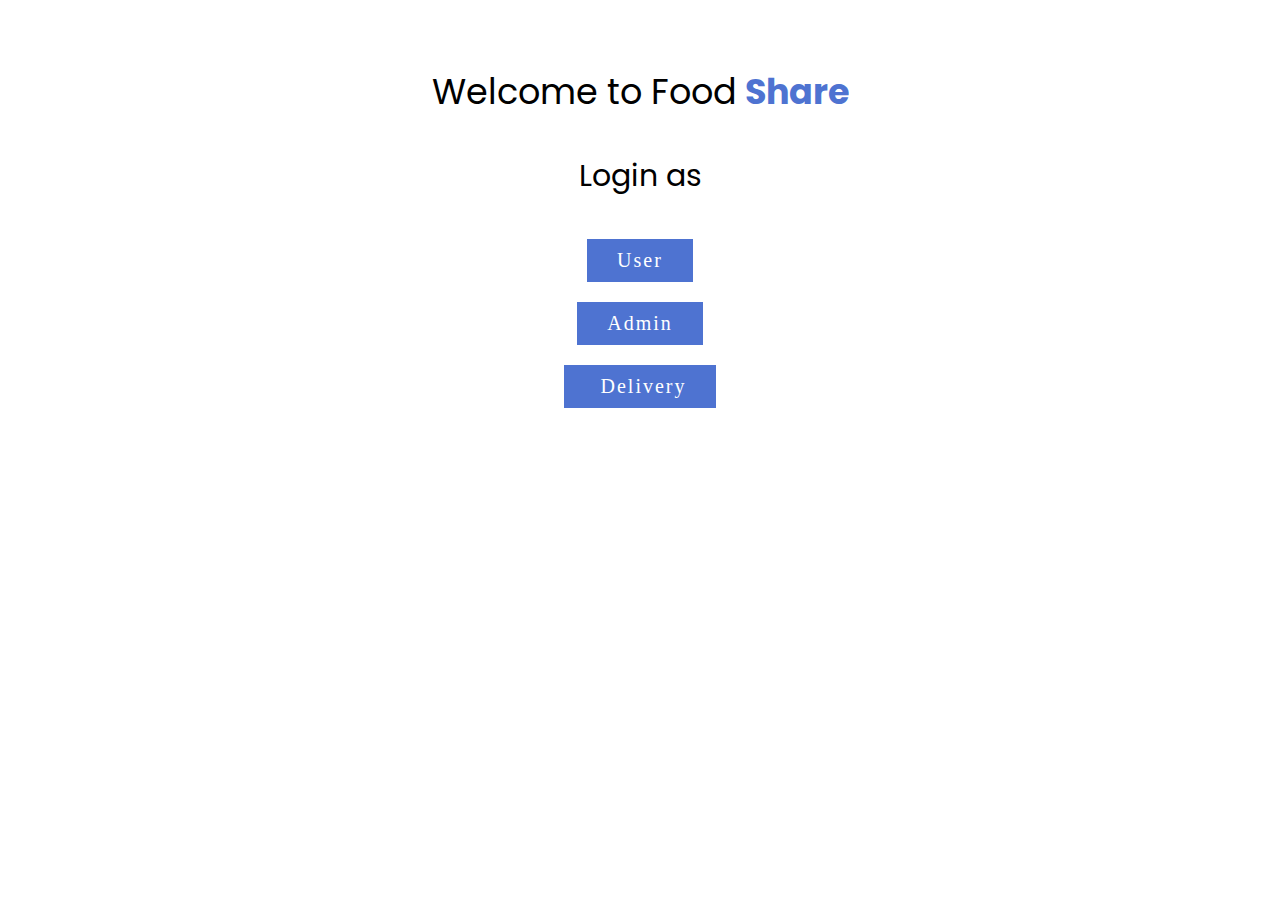
<file: index.html>
<!DOCTYPE html>
<html lang="en">
<head>
    <meta charset="UTF-8">
    <meta http-equiv="X-UA-Compatible" content="IE=edge">
    <meta name="viewport" content="width=device-width, initial-scale=1.0">
    <title>Document</title>
    
    <link rel="stylesheet" href="https://cdnjs.cloudflare.com/ajax/libs/font-awesome/6.3.0/css/all.min.css">
    <link rel="stylesheet" href="https://cdnjs.cloudflare.com/ajax/libs/font-awesome/6.2.1/css/all.min.css">
    <link rel="stylesheet" href="https://cdnjs.cloudflare.com/ajax/libs/font-awesome/4.7.0/css/font-awesome.min.css">
    <!-- <link rel="stylesheet" href="home.css"> -->
</head>
<style>
@import url('https://fonts.googleapis.com/css2?family=Poppins:ital,wght@0,200;0,300;0,500;0,700;0,800;1,400;1,600&display=swap');
    


    .logo{
        padding-top: 30px;
        font-size: 35px;
        text-align: center;
        font-family: 'Poppins', sans-serif;

    }
    .para{
        text-align: center;
        font-size: 30px;
        font-family: 'Poppins', sans-serif;

    }
    a{
        /* text-align: center; */
        display: inline-block;
  /* font-size: 1em; */
  font-size: 20px;
  background:#4e73d1;
  padding: 10px 30px;
  /* text-transform: uppercase; */
  text-decoration: none;
  font-weight: 500;
  margin:10px auto 10px auto;
  color: #fff;
  letter-spacing: 2px;
  transition: 0.2s;
    }
    a:hover {
     letter-spacing: 6px;
    }
    .log{
        /* width: 50%; */
        margin: auto;
        display:grid;
        align-items: center;
        
    
        /* border: 1px solid black; */
        /* align-items: center; */
        
    }
    .add{
        margin: auto;
        display:inline-block;
        align-items:center;
        padding-left: 540px;
    }
    #delivery{

    }
    /* .log img{
        margin: auto;
        width: auto;
        height: auto;
    } */

@media only screen and (max-width: 768px) {
    .logo{
        font-size: 30px;
        padding:50px 50px 20px 50px;
    }
    .para{
        font-size: 20px;
    }
    a{
        font-size: 18px;
    }
    .add{
        margin: auto;
        display:inline-block;
        align-items:center;
        padding-left: 30px;
    }
}
</style>
<body>
    <p class="logo"> Welcome to Food <b style="color: #4e73d1; ">Share</b></p>
    <p class="para"> Login as</p>
<div class="log">
    <!-- <img src="userlog.jpg" alt=""> -->
    <a href="signup.php">User </a>
    <a href="admin/signup.php">Admin</a>
    <i class="fa-solid fa-moped"></i>
 
    <a href="delivery/deliverysignup.php" id="delivery">    <i class="fa-regular fa-moped"></i> Delivery</a>
   
  
</div>

<div class="add">
 
</div>


    
</body>
</html>
</file>
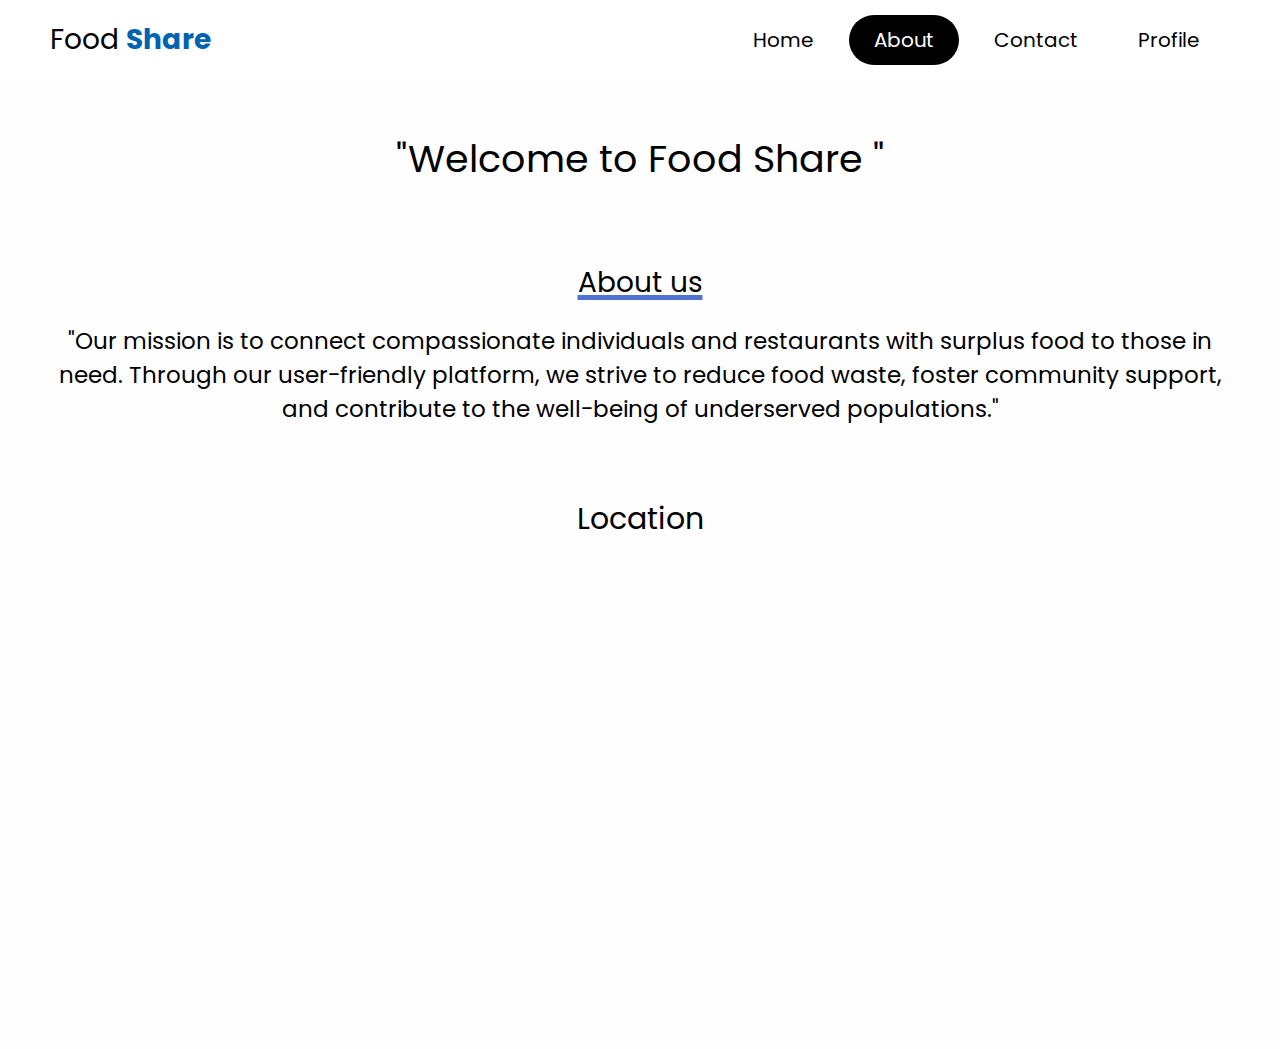
<file: about.html>
<!DOCTYPE html>
<html lang="en">
<head>
    <meta charset="UTF-8">
    <meta http-equiv="X-UA-Compatible" content="IE=edge">
    <meta name="viewport" content="width=device-width, initial-scale=1.0">
    <title>Document</title>
    <link rel="stylesheet" href="home.css">
</head>
<body>
    <header>
        <div class="logo">Food <b style="color: #0063B2FF ;">Share</b></div>
        <div class="hamburger">
            <div class="line"></div>
            <div class="line"></div>
            <div class="line"></div>
        </div>
        <nav class="nav-bar">
            <ul>
                <li><a href="home.html" >Home</a></li>
                <li><a href="#about" class="active" >About</a></li>
                <li><a href="contact.html" >Contact</a></li>
                <li><a href="profile.php" >Profile</a></li>
            </ul>
        </nav>
    </header>
    <script>
        hamburger=document.querySelector(".hamburger");
        hamburger.onclick =function(){
            navBar=document.querySelector(".nav-bar");
            navBar.classList.toggle("active");
        }
    </script>
    <style>
       
       
        .coverc{
          width: 100%;
          height: 400px;
                    background:url('img/about3.jpg')no-repeat;

    background-size: cover;
    display: grid;
    place-items:center;
    padding-top: 8rem;
 
        }
        .title{
          font-size: 38px;
          text-align: center;
          align-items: center;
        }
       
        .para p{
            font-size: 23px;
            margin-left: 20px;
            margin-right: 20px;
        }
          @media (max-width: 767px) {
            .para p{
               font-size: 16px;
               /* margin-left: 10px; */
              }
            #pptslide{
                height: 100px;
                width: 300px;

            }
            #map{
              height: 200px;
                width: 300px;


            }
            #overview{
              height: 200px;
                width: 300px;
            }
           
        .title{
          font-size: 28px;
          margin: 10px;
          text-align: center;
          align-items: center;
        }
       

          }
     
    </style>
    <br>
    <br>
    <!-- <section class="coverc">
       
   
    </section> -->
    <p class="title">"Welcome to <u> Food Share</u> "</p>
    <br>
    <br>
    <br>
        <p class="heading">About us</p>
        <!-- <p  style=" font-size:30px ; text-align: center;" > ABOUT <span>US</span> </p> -->
     
        <!-- <br> -->
      <div class="para">
        <!-- <p>"Welcome to Food Share , India's largest and most trusted donating platform that connects donors to verified nonprofits. Food Share helps you become a ray of hope for people in need. Choose a cause that is close to your heart and join hands with millions of donors like you who aim to make this world a better place."</p> -->
     
        <p>"Our mission is to connect compassionate individuals and restaurants with surplus food to those in need. Through our user-friendly platform, we strive to reduce food waste, foster community support, and contribute to the well-being of underserved populations."
</p>
      </div>
      <br>
 <br>
<div class="map"  style="  text-align: center; padding-bottom: 50px;" >
<p  style=" font-size:30px ;" > Location  </p>
<iframe src="https://www.google.com/maps/embed?pb=!1m18!1m12!1m3!1d3803.1744261147273!2d78.43861427391121!3d17.594450196809515!2m3!1f0!2f0!3f0!3m2!1i1024!2i768!4f13.1!3m3!1m2!1s0x3bcb9b8eae5cd739%3A0x2aa927e931d97eee!2sMLR%20Institute%20of%20Technology!5e0!3m2!1sen!2sin!4v1705737026413!5m2!1sen!2sin" width="600" height="450" style="border:0;" allowfullscreen="" loading="lazy" referrerpolicy="no-referrer-when-downgrade"></iframe></div>
<!-- <p class="heading"> Our Story</p>
     <div class="para">
       <p>Our journey began with a realization that food waste is a significant problem in India. According to a report by the United Nations, India is the world's second-largest food producer, yet it also has one of the highest rates of food waste. This waste has a significant impact on the environment, as well as on food security in the country.</p>
     </div> -->
     <!-- <div class="overview"  style="  text-align: center; padding-bottom: 50px;" >
      <iframe frameborder="no" border="0" marginwidth="0" marginheight="0" width=1400 height=800 src="edrawcloudpublicus.s3.amazonaws.com/viewer/self/3094230/share/2023-3-2/1677763924/main.svg" id="overview"></iframe>
     </div> -->
</body>
</html>
</file>
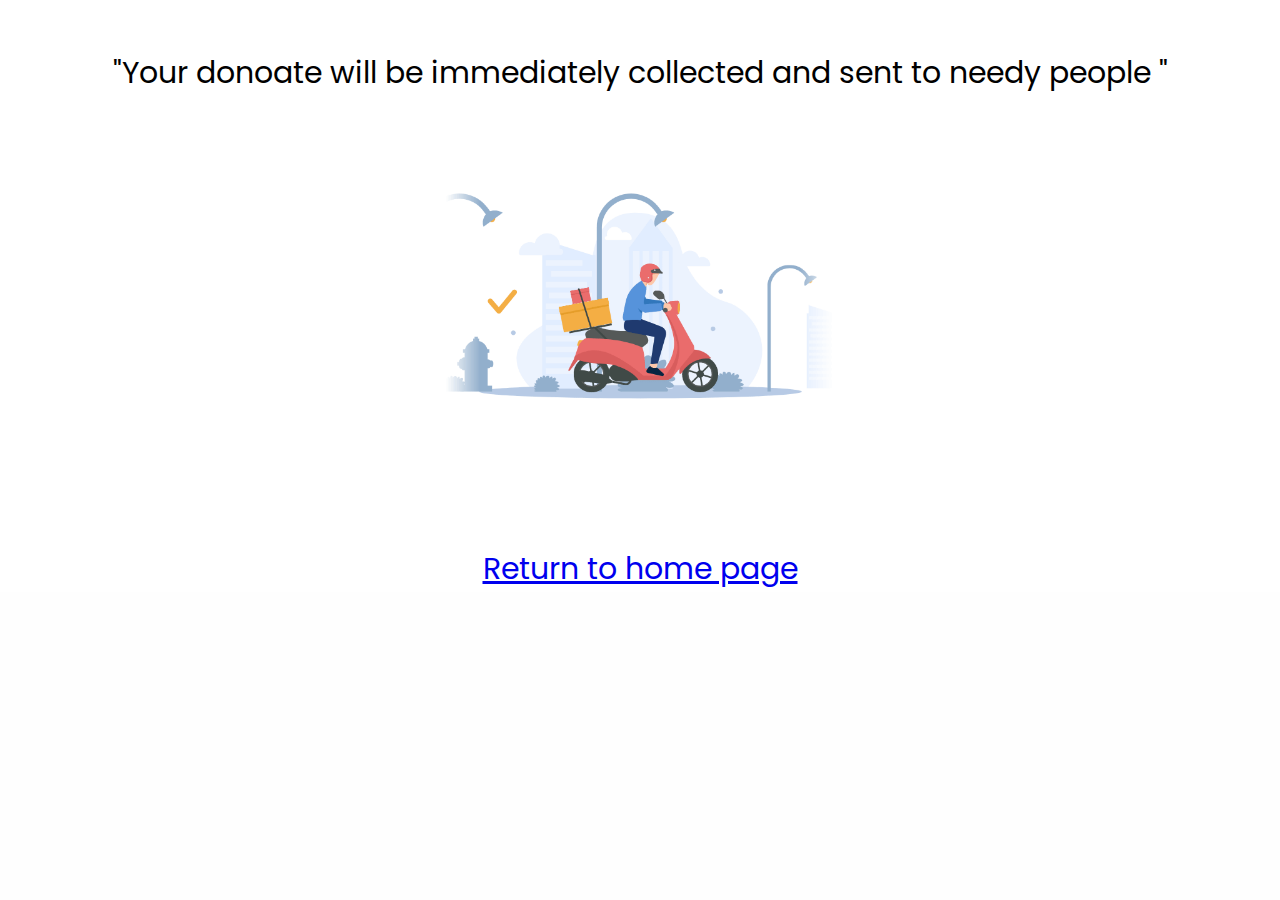
<file: delivery.html>
<!DOCTYPE html>
<html lang="en">
<head>
    <meta charset="UTF-8">
    <meta http-equiv="X-UA-Compatible" content="IE=edge">
    <meta name="viewport" content="width=device-width, initial-scale=1.0">
    <title>Document</title>
    <link rel="stylesheet" href="home.css">
</head>
<body>
    <style>
        .itm{
            background-color: white;
            display: grid;
        }
        .itm img{
            margin-left: auto;
            margin-right: auto;
        }
        p{
            text-align: center; font-size: 30PX;color: black; margin-top: 50px;
        }
        a{
            text-decoration: underline;
        }
        @media (max-width: 767px) {
            .itm{
                /* float: left; */
                
            }
        }
    </style>

        <div class="itm" >

            <!-- <p class="heading">We will reach soon</p> -->
            <p>"Your donoate will be immediately collected and sent to needy people "</p>
            <img src="deliv.gif" alt="" width="400" height="400"> 
          
            <!-- <p>Thanks for donating <a href="home.html"></a></p> -->
          <p style="text-align: center;"><a href="home.html">Return to home page</a></p>
           
        </div>
        <br>
     
        

   
</body>
</html>
</file>
<file: home.css>
@import url('https://fonts.googleapis.com/css2?family=Poppins:ital,wght@0,200;0,300;0,500;0,700;0,800;1,400;1,600&display=swap');
:root{
  --navcolor:white;
  --navfont:black;
  --green:#4e73d1;
  --box-shadow:0 .5rem 1rem rgba(0,0,0.1)
}
*{
  
  margin: 0;
  padding: 0;
  list-style: none;
  text-decoration: none;
  /* font-family:sans-serif; */
  box-sizing: border-box;
  font-family: 'Poppins', sans-serif;

}
body{
  background-color: #fefefe;
    /* margin: 0; */
  /* padding: 0; */

}
/* navigation bar  */
header{
  width: 100%;
  height: 80px;
  background-color: var(--navcolor);
  display: flex;
  justify-content: space-between;
  align-items: center;
  padding: 0 100px;
}
.logo{
  font-size: 28px;
  color:var(--navfont);
}
.hamburger{
  display:none;
}
.nav-bar ul{
  display: flex;
}
.nav-bar ul li a{
   display: block;
   color: var(--navfont);
   font-size: 20px ;
   padding:10px 25px;
   border-radius: 50px;
   transition: 0.2s;
   margin: 0 5px;

}
.nav-bar ul li a:hover{
  color: var(--navcolor);
  background-color: var(--navfont);
  border-radius: 50px;
}
.nav-bar ul li a.active{
  color:var(--navcolor);
  background-color: var(--navfont);
  /* border-bottom: 8px solid #06C167; */
 

}
@media only screen and (max-width:1320px){
  header{
    padding:0 50px;
  }
  .banner{
    width: 100%;
    height: 90vh;
    background:url('cover.jpeg')no-repeat;
  background-size: cover;
  display: grid;
  place-items:center;
  padding-top: 8rem;
  }
}
@media only screen and (max-width:1100px){
  header{
    padding:0 30px;
  }
}
@media only screen and (max-width:900px){
  
  .hamburger{
    display: block;
    cursor: pointer;
  }
  .hamburger .line{
    width:30px;
    height: 3px;
    background-color:var(--navfont);
    margin: 6px 0;
  }
  .nav-bar{
    height: 0;
    position: absolute;
    top:80px;
    left: 0;
    right: 0;
    width: 100vw;
    background-color: #4e73d1;
    transition: 0.2s;
    overflow: hidden;

  }
  .nav-bar.active {
    height: 450px;
    z-index: 10;
  }
 
  .nav-bar ul{
    display: block;
    width:fit-content;
    margin: 80px auto 0 auto;
    text-align: center;
    transition: 0.5s;
    opacity: 0;

  }
  .nav-bar.active ul {
    opacity: 1;

  }
  .nav-bar ul li a{
    margin-bottom: 12px;

  }
  .banner{
    background-image: none;
  }
}
/* nav end */

.banner{
  width: auto;
  height: auto;
  background:url('img/coverimage.jpeg')no-repeat;
  background-size: cover;
  display: grid;
  place-items:center;
  padding-top: 8rem;
}
@media only screen   
and (min-device-width : 1200px)  
  {


    .banner{
      
      align-items: flex-end;
    width: 100%;
     height:80vh;
    background:url('img/coverimage.jpeg')no-repeat;
    background-size: cover;
    display: grid;
    padding-top: 8rem;
    }
    .wrapper{
      padding:20px 40px 20px 40px;
    }
    
  
  }
.content
{
  padding: 20px;
  background-color: #4e73d1;

  z-index: 0;
}

.content p
{
  
  font-size: 1.1em;
  color:white;
  margin: 20px 0;
  font-weight: 400;
  max-width: 700px;
}
.banner a
{
  display: inline-block;
  font-size: 1em;
  background: #111;
  padding: 10px 30px;
  text-transform: uppercase;
  text-decoration: none;
  font-weight: 500;
  margin-top: 10px;
  color: #fff;
  letter-spacing: 2px;
  transition: 0.2s;
}
.banner a:hover
{
  letter-spacing: 6px;
}
.msg{
  height: 300px;
}


/* footer */
.footer {
  background-color: #414141;
  width: 100%;
  text-align: left;
  font-family: ;
  font-weight: bold;
  font-size: 16px;
  padding: 50px;
  margin-top: 50px;
}

.footer .footer-left,
.footer .footer-center,
.footer .footer-right {
  display: inline-block;
  vertical-align: top;
}


/* footer left*/

.footer .footer-left {
  width: 33%;
  padding-right: 15px;
}

.footer .about {
  line-height: 20px;
  color: #ffffff;
  font-size: 13px;
  font-weight: normal;
  margin: 0;
}

.footer .about span {
  display: block;
  color: #ffffff;
  font-size: 14px;
  font-weight: bold;
  margin-bottom: 20px;
}


/* footer center*/

.footer .footer-center {
  width: 30%;

}






.footer .footer-center p {
  display: inline-block;
  color: #ffffff;
  vertical-align: middle;
  margin: 0;
}

.footer .footer-center p span {
  display: block;
  color: #ffffff;
  font-size: 14px;
  font-weight: bold;
  margin-bottom: 20px;
}

.footer .footer-center p a {
  color: #4e73d1;
  text-decoration: none;
}


/* footer right*/

.footer .footer-right {
  width: 35%;
}

.footer h2 {
  color: #ffffff;
  font-size: 36px;
  font-weight: normal;
  margin: 0;
}

.footer h2 span {
  color: #4e73d1;
}

.footer .menu {
  color: #ffffff;
  margin: 20px 0 12px;
  padding: 0;
}

.footer .menu a {
  display: inline-block;
  line-height: 1.8;
  text-decoration: none;
  color: inherit;
}

.footer .menu a:hover {
  color: #4e73d1;
}

.footer .name {
  color: #4e73d1;
  font-size: 14px;
  font-weight: normal;
  margin: 0;
}
.deli .para{
  font-size: 30px;
  text-align: center;
}
.para{
  font-size: 20px;
  text-align: center;
  padding: 20px;
}

@media (max-width: 767px) {
  .content{
    /* padding: 10px; */
  }
  .deli .para{
    font-size: 23px; 
    text-align: center;
    

  }
  .deli img{
   width: 100%;
   height: 100%;
  }
  
  .footer {
    font-size: 14px;
  }
  .footer .footer-left,
  .footer .footer-center,
  .footer .footer-right {
    display: block;
    width: 100%;
    margin-bottom: 60px;
    text-align: center;
  }
  .sociallist{
  
    padding-left: 60px;
    
  }
  
      

  
}

/* social */
.sociallist{

}
.social
{
  
  position: absolute;
  display: flex;
  justify-content: center;
  align-items: center;
}
.social li
{
  list-style: none;

}
.social li a
{
  display: inline-block;
  filter: invert(1);
  transform: scale(0.5);
  transition: 0.5s;
  
}
.social li a:hover
{
  transform: scale(0.5) translateY(-15px);
}

/* photo */

.photo{
  padding: 20px;
}

.wrapper{
  display: grid;
  grid-template-columns: repeat(auto-fit,minmax(200px,1fr));
  grid-gap: 10px;
  align-items: center;
}
.box{
  overflow: hidden;
  border-radius: 20px;
  
}
.wrapper img{
  width: 100%;
  height: 100%;
  border-radius: 20px;
  transition: 0.5s all  ease-in-out;
}
.wrapper img:hover{
  transform: scale(.9);

}
.heading{
 font-size: 28px;
 text-align: center;
 align-items: center; 
 text-decoration: underline 5px;
 text-decoration-color: #4e73d1;
}
.heading:hover{
  /* letter-spacing: 3px; */
}
</file>
